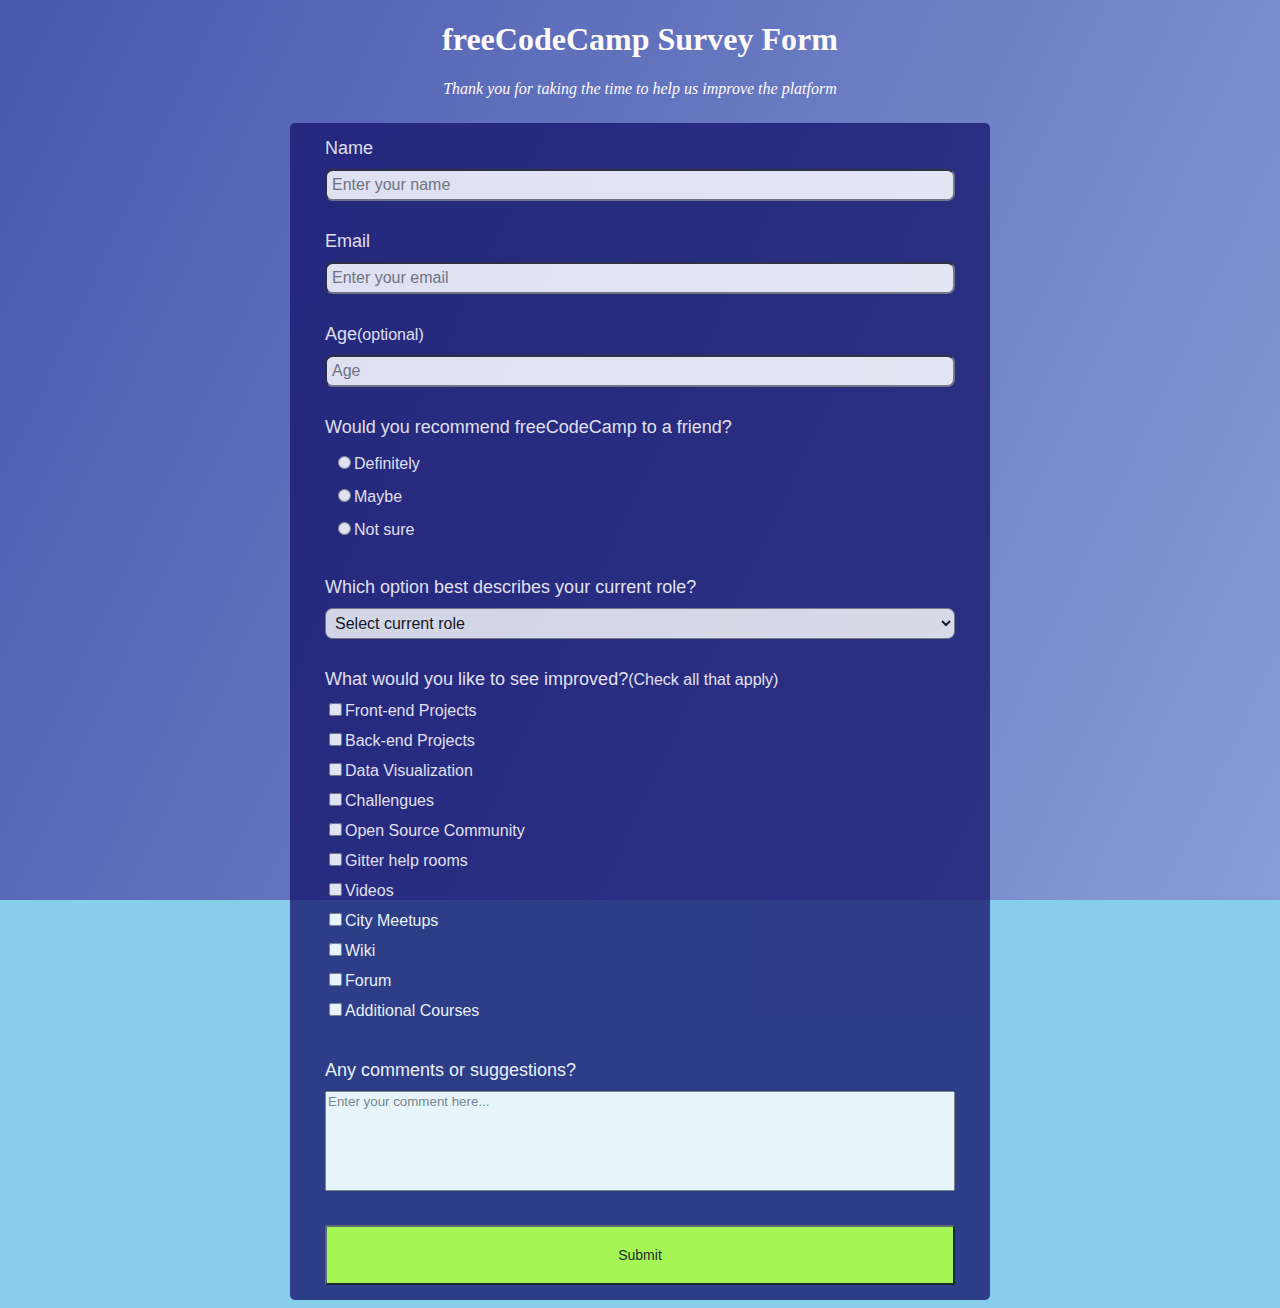
<file: FreeCodeCamp/FirstProject/index.html>
<!doctype html>
<html lang="en">
  <head>
    <meta charset="UTF-8" />
    <meta name="viewport" content="width=device-width, initial-scale=1.0" />
    <title>First Project FreeCodeCamp</title>
    <link rel="stylesheet" href="styles.css" />
  </head>
  <body>
    <h1 id="title">freeCodeCamp Survey Form</h1>
    <p id="description">Thank you for taking the time to help us improve the platform</p>
    <form class="form-free-code-camp" id="survey-form" name="form-free-code-camp">
      <!-- Question name -->
      <div class="question-form">
        <label id="name-label" for="name" class="question">Name</label>
        <input id="name" type="text" class="answer" placeholder="Enter your name" required />
      </div>
      <div class="question-form">
        <label id="email-label" for="email" class="question">Email</label>
        <input id="email" type="email" class="answer" placeholder="Enter your email" required />
      </div>
      <div class="question-form">
        <label id="number-label" for="number" class="question">Age<span style="font-size: 16px">(optional)</span></label>
        <input id="number" type="number" class="answer" placeholder="Age" min="10" max="99" />
      </div>
      <div class="question-form">
        <label class="question">Would you recommend freeCodeCamp to a friend?</label>
        <label class="answer-radio"><input type="radio" name="recommend" value="definitely">Definitely</label>
        <label class="answer-radio"><input type="radio" name="recommend" value="maybe">Maybe</label>
        <label class="answer-radio"><input type="radio" name="recommend" value="not-sure">Not sure</label>
      </div>

      <div class="question-form">
        <label for="age" class="question">Which option best describes your current role?</label>
        <select id="dropdown" name="role" id="" class="answer">
          <option value="" selected="" disabled="">Select current role</option>
          <option value="student">Student</option>
          <option value="job">Full Time Job</option>
          <option value="leaner">Full Time Leaner</option>
          <option value="preferNo">Prefer not to say</option>
          <option value="other">Other</option>
        </select>
      </div>
      <div class="question-form">
        <label for="" class="question"
          >What would you like to see improved?<span style="font-size: 16px">(Check all that apply)</span></label
        >
        <label class="question-checkbox" name="prefer"
          ><input type="checkbox" value="front-end-projects"/>Front-end Projects</label
        >
        <label class="question-checkbox" name="prefer"
          ><input type="checkbox" value="back-end-projects"/>Back-end Projects</label
        >
        <label class="question-checkbox" name="prefer"
          ><input type="checkbox" value="data-visualization"/>Data Visualization</label
        >
        <label class="question-checkbox" name="prefer"><input type="checkbox" value="challengues"/>Challengues</label>
        <label class="question-checkbox" name="prefer"
          ><input type="checkbox" value="open-source-community"/>Open Source Community</label
        >
        <label class="question-checkbox" name="prefer"
          ><input type="checkbox" value="gitter-help-rooms"/>Gitter help rooms</label
        >
        <label class="question-checkbox" name="prefer" ><input type="checkbox" value="videos"/>Videos</label>
        <label class="question-checkbox" name="prefer" ><input type="checkbox" value=city-meetups"/>City Meetups</label>
        <label class="question-checkbox" name="prefer"><input type="checkbox" value="wiki"/>Wiki</label>
        <label class="question-checkbox" name="prefer" ><input type="checkbox" value="forum"/>Forum</label>
        <label class="question-checkbox" name="prefer" ><input type="checkbox" value="additional-courses"/>Additional Courses</label>
      </div>
      <div class="question-form">
        <label for="commets" class="question">Any comments or suggestions?</label>
        <textarea name="comments" id="coments" class="input-textarea"
        placeholder="Enter your comment here..."></textarea>
      </div>
      <div class="question-form">
      <button id="submit" class="submit-button" type="submit">Submit</button>
      </div>
    </form>
  </body>
</html>
</file>
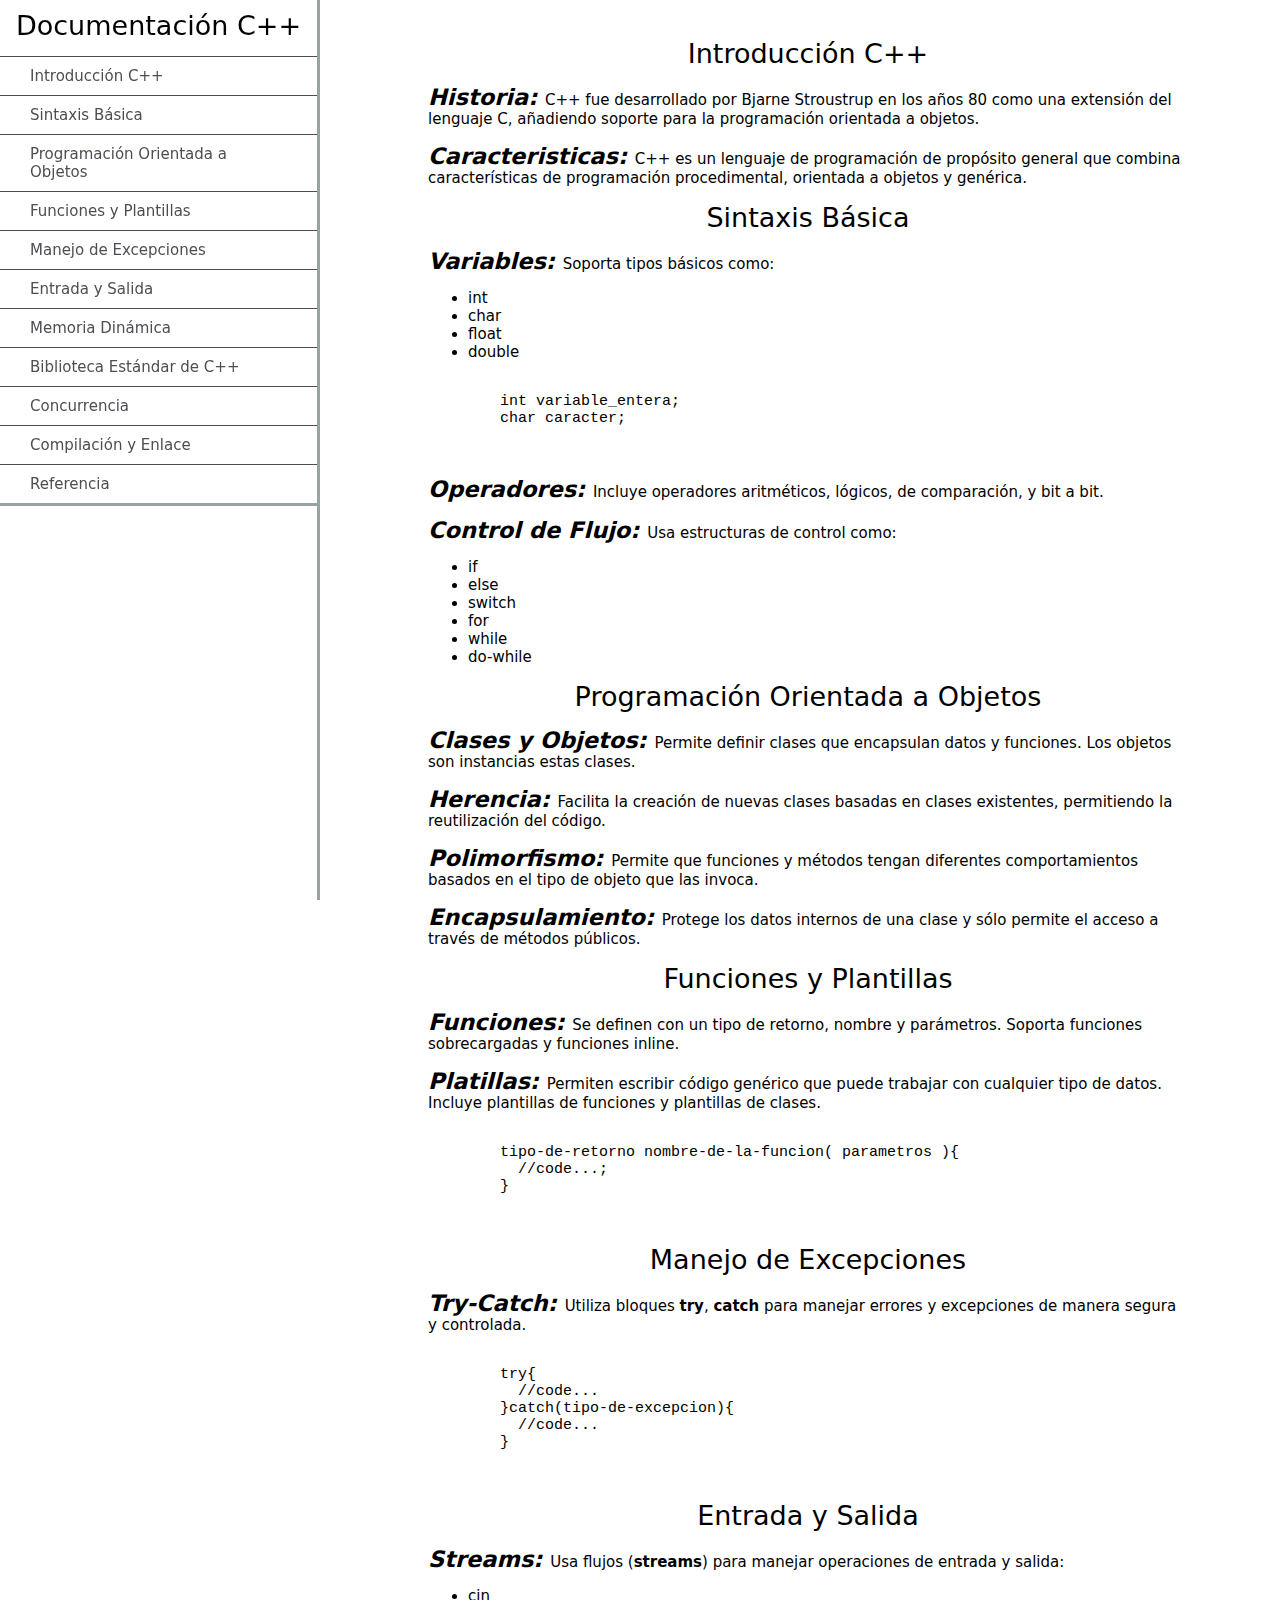
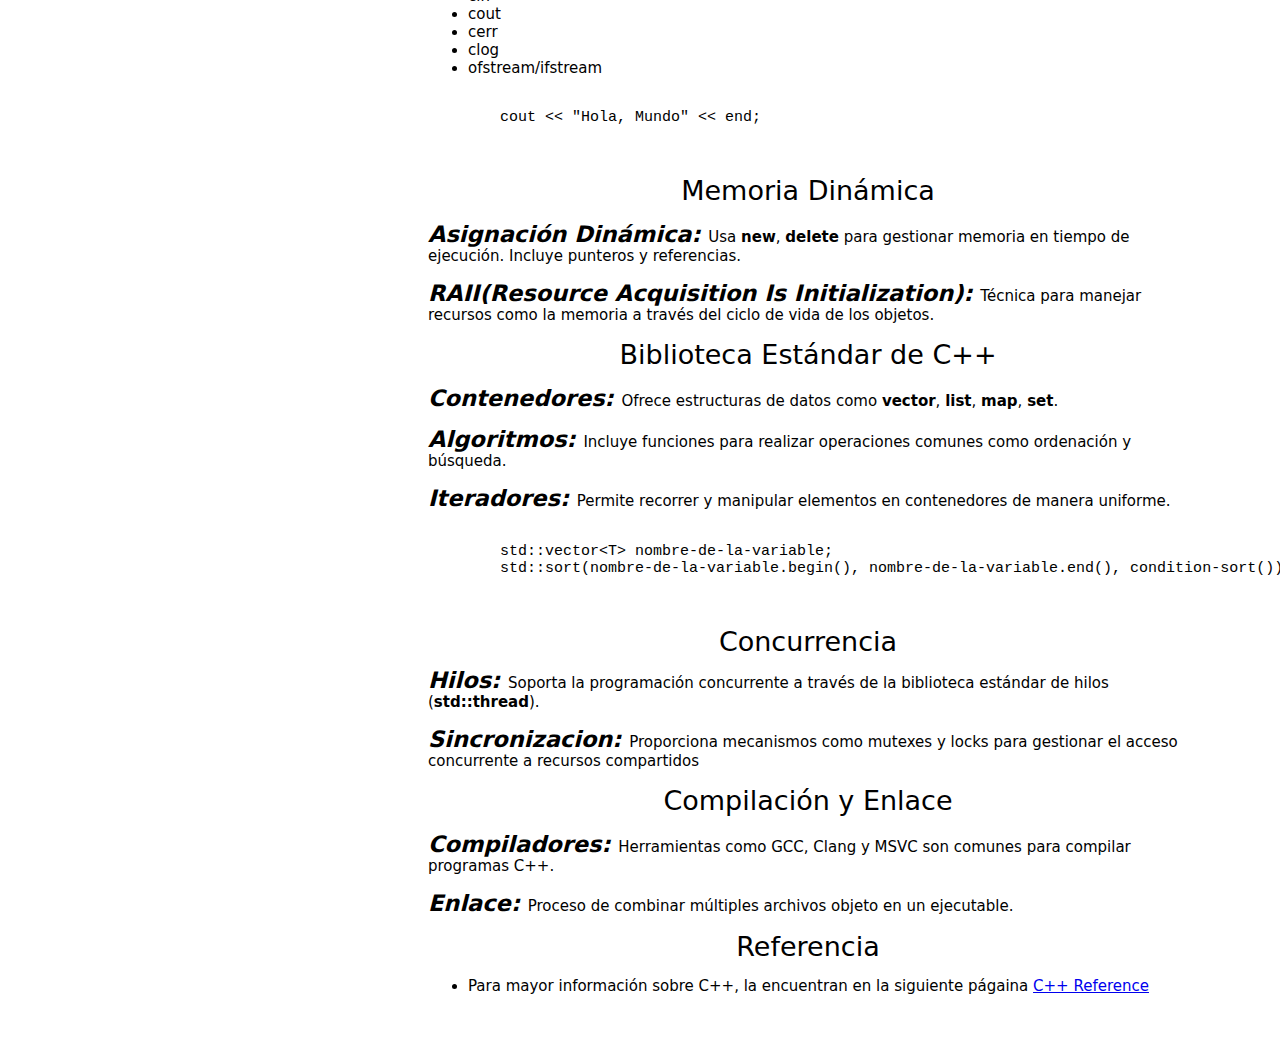
<file: FreeCodeCamp/ThirdProject/index.html>
<!doctype html>
<html lang="en">
  <head>
    <meta charset="UTF-8" />
    <meta name="viewport" content="width=device-width, initial-scale=1.0" />
    <title>Technical Documentation C++</title>
    <link rel="stylesheet" href="./styles.css" />
  </head>
  <body>
    <nav id="navbar">
      <header>Documentación C++</header>
      <ul>
        <li><a href="#Introducción_C++" class="nav-link">Introducción C++</a></li>
        <li><a href="#Sintaxis_Básica" class="nav-link">Sintaxis Básica</a></li>
        <li><a href="#Programación_Orientada_a_Objetos" class="nav-link">Programación Orientada a Objetos</a></li>
        <li><a href="#Funciones_y_Plantillas" class="nav-link">Funciones y Plantillas</a></li>
        <li><a href="#Manejo_de_Excepciones" class="nav-link">Manejo de Excepciones</a></li>
        <li><a href="#Entrada_y_Salida" class="nav-link">Entrada y Salida</a></li>
        <li><a href="#Memoria_Dinámica" class="nav-link">Memoria Dinámica</a></li>
        <li><a href="#Biblioteca_Estándar_de_C++" class="nav-link">Biblioteca Estándar de C++</a></li>
        <li><a href="#Concurrencia" class="nav-link">Concurrencia</a></li>
        <li><a href="#Compilación_y_Enlace" class="nav-link">Compilación y Enlace</a></li>
        <li><a href="#Referencia" class="nav-link">Referencia</a></li>
      </ul>
    </nav>
    <main id="main-doc">
      <section id="Introducción_C++" class="main-section">
        <header>Introducción C++</header>
        <p><span>Historia: </span>C++ fue desarrollado por Bjarne Stroustrup en los años 80 como una extensión del
        lenguaje C, añadiendo soporte para la programación orientada a objetos.</p>
        <p><span>Caracteristicas: </span>C++ es un lenguaje de programación de propósito general que combina
        características de programación procedimental, orientada a objetos y genérica.</p>
      </section>
      <section id="Sintaxis_Básica" class="main-section">
        <header>Sintaxis Básica</header>
        <p><span>Variables: </span>Soporta tipos básicos como:
          <ul>
            <li>int</li>
            <li>char</li>
            <li>float</li>
            <li>double</li>
          </ul>
        </p>
        <pre>
        <code>
        int variable_entera;
        char caracter;
        </code>
        </pre>
        <p><span>Operadores: </span>Incluye operadores aritméticos, lógicos, de comparación, y bit a bit.</p>
        <p><span>Control de Flujo: </span>Usa estructuras de control como:
          <ul>
            <li>if</li>
            <li>else</li>
            <li>switch</li>
            <li>for</li>
            <li>while</li>
            <li>do-while</li>
          </ul>
        </p>
      </section>
      <section id="Programación_Orientada_a_Objetos" class="main-section">
        <header>Programación Orientada a Objetos</header>
        <p><span>Clases y Objetos: </span>Permite definir clases que encapsulan datos y funciones. Los objetos son instancias estas clases.</p>
        <p><span>Herencia: </span>Facilita la creación de nuevas clases basadas en clases existentes, permitiendo la
        reutilización del código.</p>
        <p><span>Polimorfismo: </span>Permite que funciones y métodos tengan diferentes comportamientos basados en el tipo de
        objeto que las invoca.</p>
        <p><span>Encapsulamiento: </span>Protege los datos internos de una clase y sólo permite el acceso a través de métodos
        públicos.</p>
      </section>
      <section id="Funciones_y_Plantillas" class="main-section">
        <header>Funciones y Plantillas</header>
        <p><span>Funciones: </span>Se definen con un tipo de retorno, nombre y parámetros. Soporta funciones sobrecargadas y funciones inline.</p>
        <p><span>Platillas: </span>Permiten escribir código genérico que puede trabajar con cualquier tipo de datos. Incluye plantillas de funciones y plantillas de clases.</p>
        <pre>
        <code>
        tipo-de-retorno nombre-de-la-funcion( parametros ){
          //code...;
        }
        </code>
        </pre>
      </section>
      <section id="Manejo_de_Excepciones" class="main-section">
        <header>Manejo de Excepciones</header>
        <p><span>Try-Catch: </span>Utiliza bloques <strong>try</strong>, <strong>catch</strong> para manejar errores y excepciones de manera segura y controlada.</p>
        <pre>
        <code>
        try{
          //code...
        }catch(tipo-de-excepcion){
          //code...
        }
        </code>
        </pre>
      </section>
      <section id="Entrada_y_Salida" class="main-section">
        <header>Entrada y Salida</header>
        <p>
        <span>Streams: </span>Usa flujos (<strong>streams</strong>) para manejar operaciones de entrada y salida:
        <ul>
          <li>cin</li>
          <li>cout</li>
          <li>cerr</li>
          <li>clog</li>
          <li>ofstream/ifstream</li>
        </ul>
        </p>
        <pre>
        <code>
        cout << "Hola, Mundo" << end;
        </code>
        </pre>
      </section>
      <section id="Memoria_Dinámica" class="main-section">
        <header>Memoria Dinámica</header>
        <p>
          <span>Asignación Dinámica: </span>Usa <strong>new</strong>, <strong>delete</strong> para gestionar memoria en tiempo de ejecución. Incluye punteros y referencias.
        </p>
        <p>
        <span>RAII(Resource Acquisition Is Initialization): </span>Técnica para manejar recursos como la memoria a través del ciclo de vida de los objetos.
        </p>
      </section>
      <section id="Biblioteca_Estándar_de_C++" class="main-section">
        <header>Biblioteca Estándar de C++</header>
        <p>
          <span>Contenedores: </span>Ofrece estructuras de datos como
            <strong>vector</strong>, <strong>list</strong>, <strong>map</strong>, <strong>set</strong>.
        </p>
        <p>
        <span>Algoritmos: </span>Incluye funciones para realizar operaciones comunes como ordenación y búsqueda.
        </p>
        <p>
        <span>Iteradores: </span>Permite recorrer y manipular elementos en contenedores de manera uniforme.
        </p>
        <pre>
        <code>
        std::vector&ltT&gt nombre-de-la-variable;
        std::sort(nombre-de-la-variable.begin(), nombre-de-la-variable.end(), condition-sort());
        </code>
        </pre>
      </section>
      <section id="Concurrencia" class="main-section">
        <header>Concurrencia</header
        <p>
          <span>Hilos: </span>Soporta la programación concurrente a través de la biblioteca estándar de hilos
          (<strong>std::thread</strong>).
        </p>
        <p>
        <span>Sincronizacion: </span>Proporciona mecanismos como mutexes y locks para gestionar el acceso concurrente a recursos compartidos
        </p>
      </section>
      <section id="Compilación_y_Enlace" class="main-section">
        <header>Compilación y Enlace</header>
        <p>
        <span>Compiladores: </span>Herramientas como GCC, Clang y MSVC son comunes para compilar programas C++.
        </p>
        <p>
        <span>Enlace: </span>Proceso de combinar múltiples archivos objeto en un ejecutable.
        </p>
      </section>
      <section id="Referencia" class="main-section">
        <header>Referencia</header>
        <ul>
          <li>Para mayor información sobre C++, la encuentran en la siguiente págaina <a href="https://en.cppreference.com/w/" alt="link to cppreference">C++ Reference</a></li>
        </ul>
      </section>
    </main>
  </body>
</html>
</file>
<file: FreeCodeCamp/FirstProject/styles.css>
/* apply a natural box layout model to all elements, but allowing components to change */
html {
    box-sizing: border-box;
}

*,
*:before,
*:after {
    box-sizing: inherit;
}

body {
    background: #87ceeb;
    background-image: linear-gradient(
            115deg,
            /* rgba(0.53, 0.81, 0.98, 0.8),
            rgba(0.53, 0.81, 0.92, 0.7) */
                rgba(58, 58, 158, 0.8),
            rgba(136, 136, 206, 0.7)
        ),
        url("https://w.wallhaven.cc/full/2k/wallhaven-2k9yvx.jpg");
    background-repeat: no-repeat;
    background-attachment: fixed;
    background-size: cover;
}

h1,
p {
    text-align: center;
    color: snow;
}

p {
    font-style: italic;
}

.form-free-code-camp {
    width: 700px;
    max-width: 100%;
    height: 100%;
    margin-top: 25px;
    margin-left: auto;
    margin-right: auto;
    border-radius: 5px;
    background-color: midnightblue;
    opacity: 80%;
}

.form-free-code-camp * {
    font-family: sans-serif;
}

.question-form {
    padding: 15px 35px;
}

.question,
.question-checkbox {
    font-size: 18px;
    display: block;
    color: snow;
    margin-bottom: 10px;
}

.answer {
    display: block;
    border-radius: 7.5px;
    padding: 5px 5px;
    width: 100%;
    font-size: 16px;
    font-family: Impact, Haettenschweiler, "Arial Narrow Bold", sans-serif;
}

.answer-radio {
    color: snow;
    display: block;
    margin: 3px;
    color: snow;
    padding: 5px 5px;
    font-size: 16px;
}

.question-checkbox {
    font-size: 16px;
}

.input-textarea {
    width: 100%;
    min-height: 100px;
    resize: none;
}

.submit-button {
    display: block;
    width: 100%;
    background-color: greenyellow;
    padding: 20px;
    font-size: 14px;
    cursor: pointer;
}
</file>
<file: FreeCodeCamp/ThirdProject/styles.css>
/* apply a natural box layout model to all elements, but allowing components to change */
html {
    box-sizing: border-box;
    scroll-behavior: smooth;
    font-size: 15px;
    font-family:
        system-ui,
        -apple-system,
        BlinkMacSystemFont,
        "Segoe UI",
        Roboto,
        Oxygen,
        Ubuntu,
        Cantarell,
        "Open Sans",
        "Helvetica Neue",
        sans-serifs;
}

*,
*:before,
*:after {
    box-sizing: inherit;
}

header {
    color: black;
    margin: 10px;
    text-align: center;
    font-size: 1.8rem;
    font-weight: thin;
}

#main-doc {
    position: absolute;
    /* margin: 10px auto; */
    margin-left: 400px;
    padding: 20px;
    max-width: 800px;
    /* border: 10px solid red; */
}

#navbar {
    position: fixed;
    min-width: 300px;
    top: 0;
    left: 0;
    width: 320px;
    height: 100%;
    border-right: medium solid;
    border-right-color: rgba(0, 22, 22, 0.4);
}

#navbar ul {
    height: 90%;
    width: 100%;
    padding: 0;
    overflow-y: auto;
    overflow-x: hidden;
}

#navbar li {
    color: #4d4e53;
    border-top: 1px solid;
    width: 100%;
}

#navbar li:last-of-type {
    border-bottom: medium solid rgba(0, 22, 22, 0.4);
}

#navbar a {
    display: block;
    padding: 10px 30px;
    color: #4d4e53;
    text-decoration: none;
    cursor: pointer;
}

.nav-link:hover {
    background-color: #ddd;
}

span {
    font-style: italic;
    font-weight: bold;
    font-size: 1.5rem;
}

@media only screen and (max-width: 800px) {
    #navbar {
        position: absolute;
        top: 0;
        padding: 0;
        margin: 0;
        width: 100%;
        max-height: 200px;
    }
    #main-doc {
        position: relative;
        margin-left: 0;
        margin-top: 250px;
    }
}
</file>
